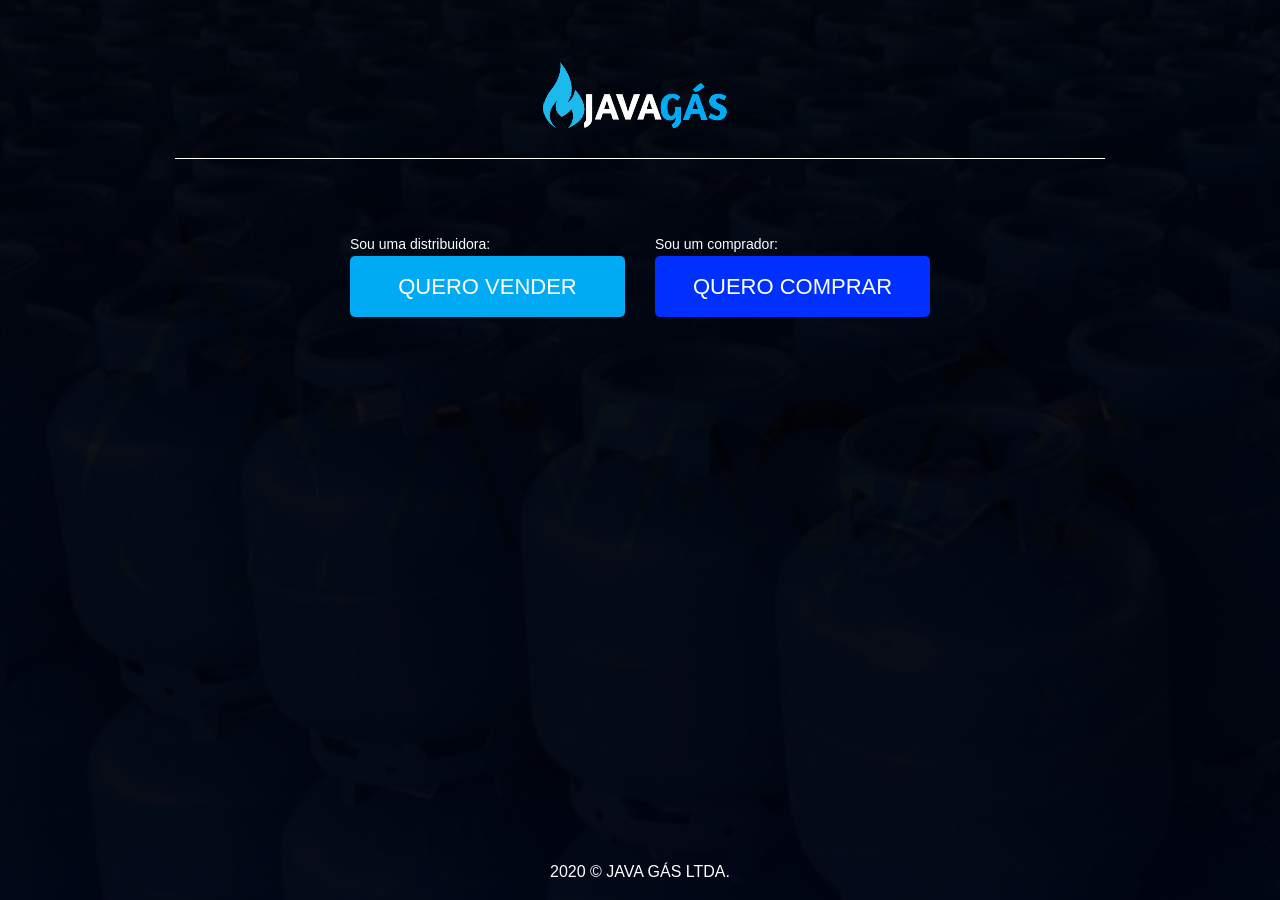
<file: Java Gás/index.html>
<!DOCTYPE html>
<html lang="pt-br">

<head>
    <meta charset="UTF-8" />
    <meta http-equiv="X-UA-Compatible" content="IE=edge">
    <meta name="viewport" content="width=device-width, initial-scale=1.0" />
    <title>Java Gás</title>
    <link rel="shortcut icon" href="./img/logo2.png" type="image/x-icon">
    <link rel="stylesheet" href="https://stackpath.bootstrapcdn.com/bootstrap/4.5.0/css/bootstrap.min.css"
        integrity="sha384-9aIt2nRpC12Uk9gS9baDl411NQApFmC26EwAOH8WgZl5MYYxFfc+NcPb1dKGj7Sk" crossorigin="anonymous">
    <link rel="stylesheet" href="css/index.css">
</head>

<body>
    <div class="overlay">
        <div class="container-main">
            <!--Logo-->
            <header id="header-main">
                <img src="img/logo12.svg" alt="Logo Natural Foods">
            </header>
            <!--Buttons-->
            <main>
                <div class="container-button">
                    <div class="row">
                        <div class="col-sm-12 col-md-6">
                            <p class="titulo-button">Sou uma distribuidora:</p>
                            <a href="loginVendedor.html"><button type="button" class="btn vender">QUERO VENDER</button></a>
                        </div>

                        <div class="col-sm-12 col-md-6">
                            <p class="titulo-button">Sou um comprador:</p>
                            <a href="loginMercado.html"><button type="button" class="btn comprar">QUERO COMPRAR</button></a>
                        </div>
                    </div>
                </div>
            </main>

            <!--Rodapé-->
            <footer>
                <p>2020 &copy; JAVA GÁS LTDA.</p>
            </footer>

        </div>
    </div>

    <!--Scripts-->
    <script src="https://code.jquery.com/jquery-3.5.1.slim.min.js"
        integrity="sha384-DfXdz2htPH0lsSSs5nCTpuj/zy4C+OGpamoFVy38MVBnE+IbbVYUew+OrCXaRkfj"
        crossorigin="anonymous"></script>
    <script src="https://cdn.jsdelivr.net/npm/popper.js@1.16.0/dist/umd/popper.min.js"
        integrity="sha384-Q6E9RHvbIyZFJoft+2mJbHaEWldlvI9IOYy5n3zV9zzTtmI3UksdQRVvoxMfooAo"
        crossorigin="anonymous"></script>
    <script src="https://stackpath.bootstrapcdn.com/bootstrap/4.5.0/js/bootstrap.min.js"
        integrity="sha384-OgVRvuATP1z7JjHLkuOU7Xw704+h835Lr+6QL9UvYjZE3Ipu6Tp75j7Bh/kR0JKI"
        crossorigin="anonymous"></script>
</body>

</html>
</file>
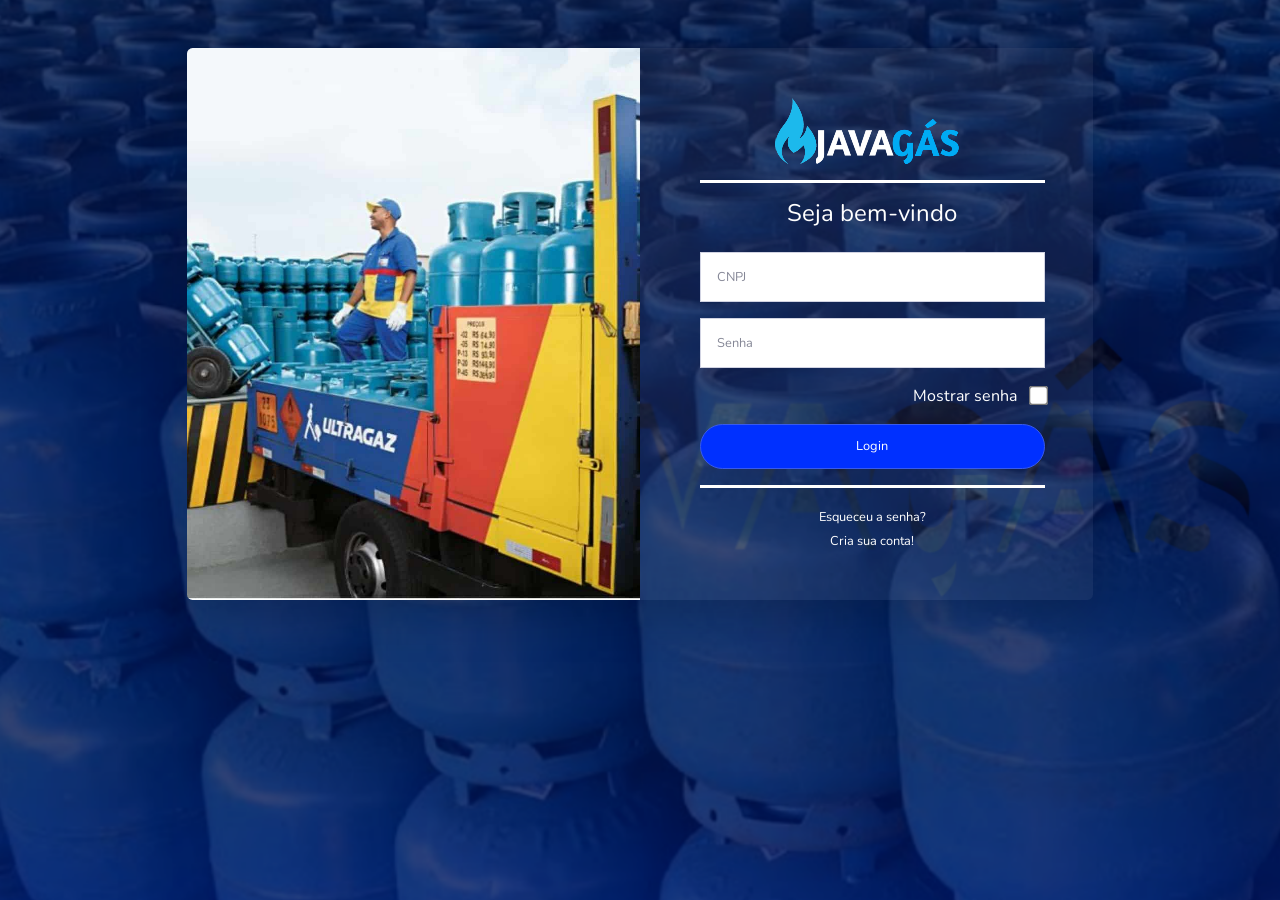
<file: Java Gás/loginVendedor.html>
<!DOCTYPE html>
<html lang="pt-br">

<head>

  <meta charset="utf-8">
  <meta http-equiv="X-UA-Compatible" content="IE=edge">
  <meta name="viewport" content="width=device-width, initial-scale=1, shrink-to-fit=no">
  <meta name="description" content="">
  <meta name="author" content="">
  <title>Login Vendedor</title>
  <link rel="shortcut icon" href="./img/logo2.png" type="image/x-icon">
  <link
    href="https://fonts.googleapis.com/css?family=Nunito:200,200i,300,300i,400,400i,600,600i,700,700i,800,800i,900,900i"
    rel="stylesheet">

  <!-- Custom styles for this template-->
  <link href="css/cadastrologin2.css" rel="stylesheet">
  <link href="css/cadastrologin.css" rel="stylesheet">
</head>

<body class="bg-gradient-primary">

  <div class="container">

    <div class="row justify-content-center">

      <div class="col-xl-10 col-lg-12 col-md-9">

        <div class="card o-hidden border-0 shadow-lg my-5">
          <div class="card-body p-0">
            <div class="row">
              <div class="col-lg-6 d-none d-lg-block bg-login-image">

              </div>
              <div class="col-lg-6">
                <div class="p-5">
                  <div class="text-center">
                    <img src="img/logo12.svg" alt="Logo Natural Foods">
                    <hr>
                    <h1 class="h4 text-gray-900 mb-4">Seja bem-vindo</h1>

                  </div>

                  <form class="user">
                    <div class="form-group">
                      <input type="text" class="form-control form-control-user" placeholder="CNPJ" maxlength="18"
                        id="cpf" onkeyup="mascaraCNPJ()">
                    </div>
                    <div class="form-group">
                      <input type="password" class="form-control form-control-user" id="senha" placeholder="Senha">
                    </div>
                    <div class="form-group">
                      <div class="checkboxControl">
                        <span></span><input type="checkbox" id="checkboxPass">
                      </div>
                    </div>
                    <a class="btn btn-primary btn-user btn-block" onclick="validarCampos()">
                      Login
                    </a>
                  </form>
                  <div class="formErros" hidden></div>
                  <hr>
                  <div class="text-center">
                    <a class="small" href="#">Esqueceu a senha?</a>
                  </div>
                  <div class="text-center">
                    <a class="small" href="registroVendedor.html">Cria sua conta!</a>
                  </div>
                </div>
              </div>
            </div>
          </div>
        </div>

      </div>

    </div>

  </div>


  <script src="js/pageLogin.js"></script>



</body>

</html>
</file>
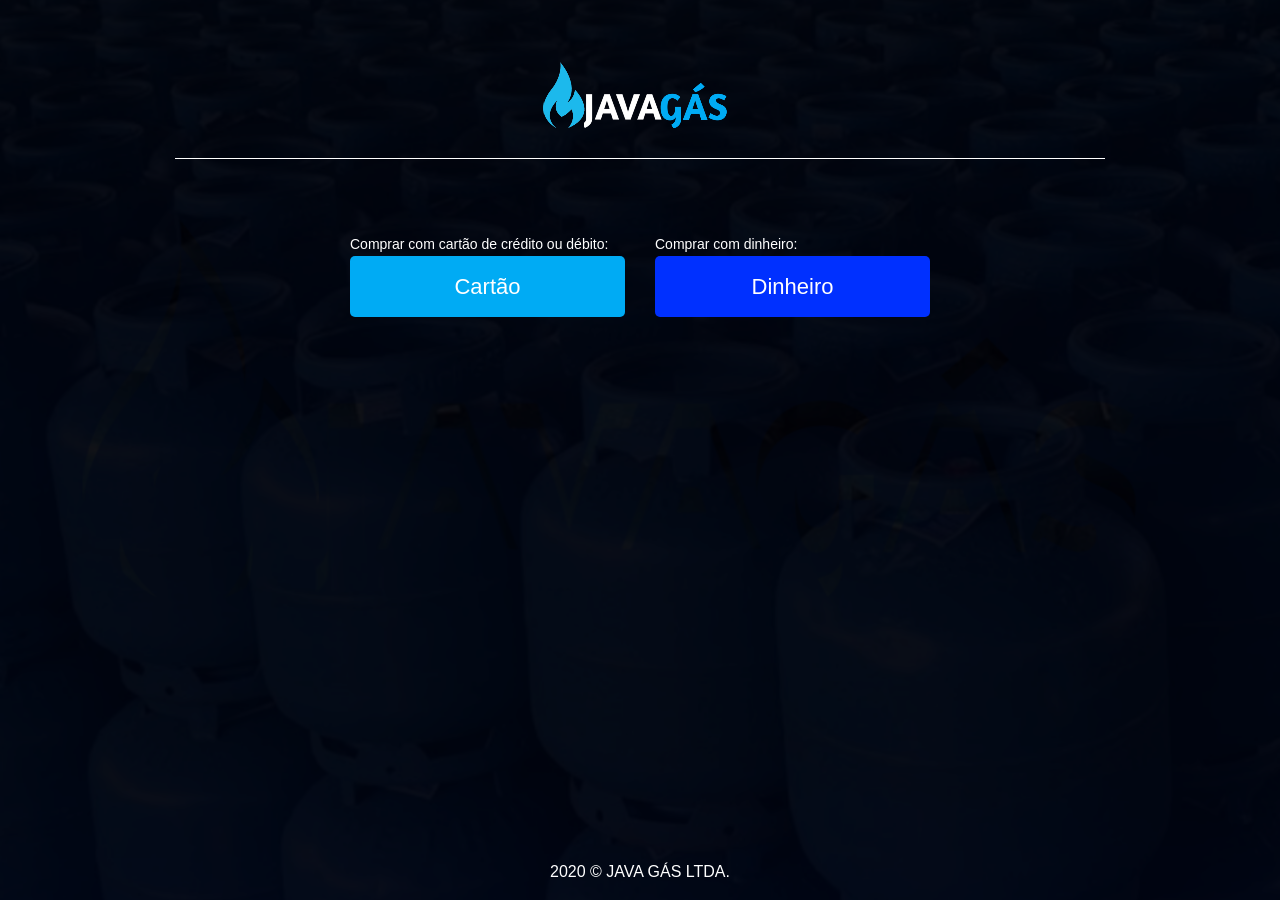
<file: Java Gás/pagamento.html>
<!DOCTYPE html>
<html lang="pt-br">

<head>
    <meta charset="UTF-8" />
    <meta http-equiv="X-UA-Compatible" content="IE=edge">
    <meta name="viewport" content="width=device-width, initial-scale=1.0" />
    <title>Escolher Pagamento</title>
    <link rel="shortcut icon" href="./img/logo2.png" type="image/x-icon">
    <link rel="stylesheet" href="https://stackpath.bootstrapcdn.com/bootstrap/4.5.0/css/bootstrap.min.css"
        integrity="sha384-9aIt2nRpC12Uk9gS9baDl411NQApFmC26EwAOH8WgZl5MYYxFfc+NcPb1dKGj7Sk" crossorigin="anonymous">
    <link rel="stylesheet" href="css/index.css">
</head>

<body>
    <div class="overlay">
        <div class="container-main">
            <!--Logo-->
            <header id="header-main">
                <img src="img/logo12.svg" alt="Logo Natural Foods">
            </header>
            <!--Buttons-->
            <main>
                <div class="container-button">
                    <div class="row">
                        <div class="col-sm-12 col-md-6">
                            <p class="titulo-button">Comprar com cartão de crédito ou débito:</p>
                            <a href="pagamentoCartão.html"><button type="button" class="btn vender">Cartão</button></a>
                        </div>

                        <div class="col-sm-12 col-md-6">
                            <p class="titulo-button">Comprar com dinheiro:</p>
                            <a href="pagamentoDinheiro.html"><button type="button" class="btn comprar">Dinheiro</button></a>
                        </div>
						
                    </div>
                </div>
            </main>

            <!--Rodapé-->
            <footer>
                <p>2020 &copy; JAVA GÁS LTDA.</p>
            </footer>

        </div>
    </div>

    <!--Scripts-->
    <script src="https://code.jquery.com/jquery-3.5.1.slim.min.js"
        integrity="sha384-DfXdz2htPH0lsSSs5nCTpuj/zy4C+OGpamoFVy38MVBnE+IbbVYUew+OrCXaRkfj"
        crossorigin="anonymous"></script>
    <script src="https://cdn.jsdelivr.net/npm/popper.js@1.16.0/dist/umd/popper.min.js"
        integrity="sha384-Q6E9RHvbIyZFJoft+2mJbHaEWldlvI9IOYy5n3zV9zzTtmI3UksdQRVvoxMfooAo"
        crossorigin="anonymous"></script>
    <script src="https://stackpath.bootstrapcdn.com/bootstrap/4.5.0/js/bootstrap.min.js"
        integrity="sha384-OgVRvuATP1z7JjHLkuOU7Xw704+h835Lr+6QL9UvYjZE3Ipu6Tp75j7Bh/kR0JKI"
        crossorigin="anonymous"></script>
</body>

</html>
</file>
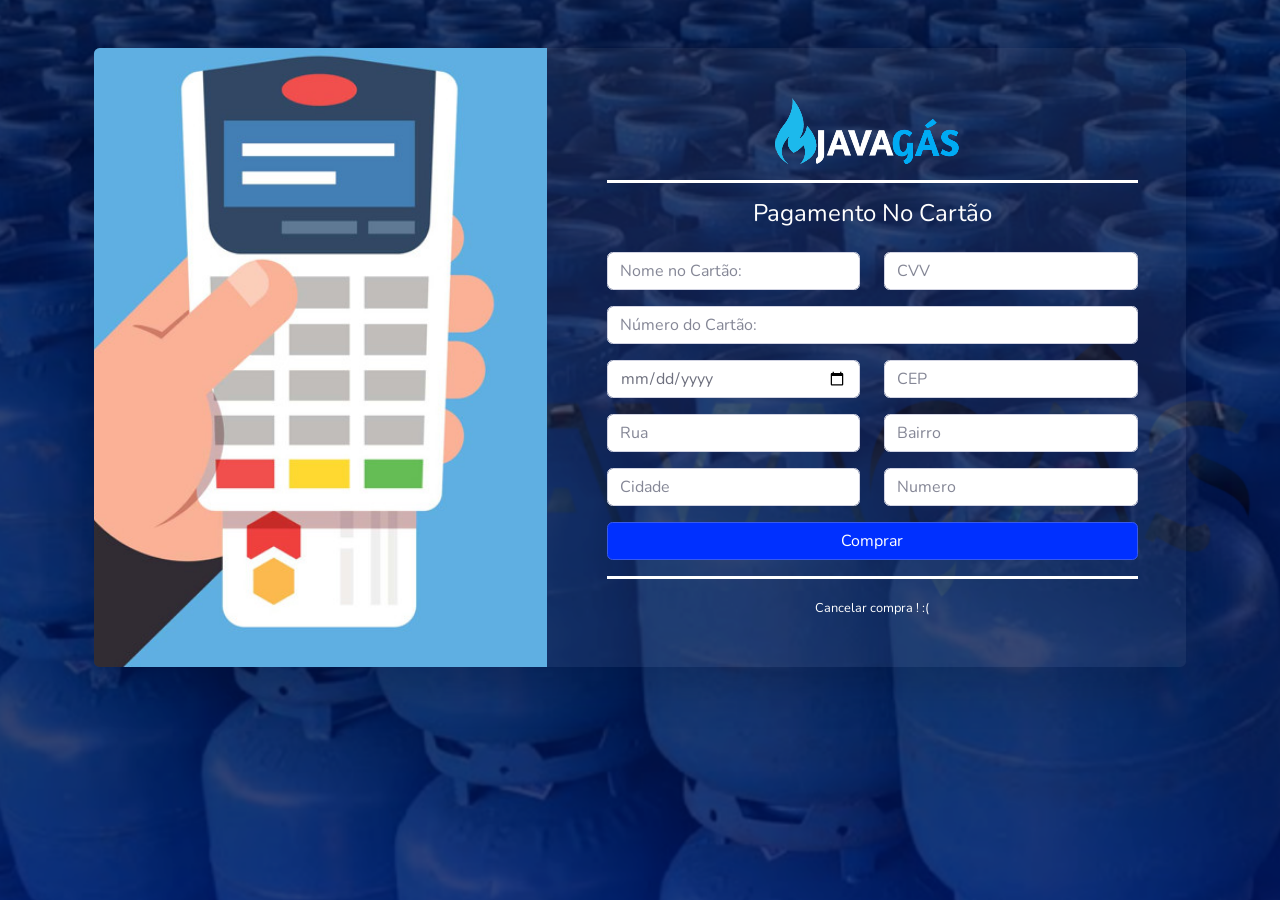
<file: Java Gás/pagamentoCartão.html>
<!DOCTYPE html>
<html lang="pt-br">

<head>

  <meta charset="utf-8">
  <meta http-equiv="X-UA-Compatible" content="IE=edge">
  <meta name="viewport" content="width=device-width, initial-scale=1, shrink-to-fit=no">
  <meta name="description" content="">
  <meta name="author" content="">
      <link rel="shortcut icon" href="./img/logo2.png" type="image/x-icon">

  <title>Pagamento Cartão</title>

  <!-- Custom fonts for this template-->
  <link
    href="https://fonts.googleapis.com/css?family=Nunito:200,200i,300,300i,400,400i,600,600i,700,700i,800,800i,900,900i"
    rel="stylesheet">

  <link href="css/pagamento2.css" rel="stylesheet">
  <link href="css/pagamento.css" rel="stylesheet">
</head>

<body class="bg-gradient-primary">

  <div class="container">

    <div class="card o-hidden border-0 shadow-lg my-5">
      <div class="card-body p-0">
        <!-- Nested Row within Card Body -->
        <div class="row">
          <div class="col-lg-5 d-none d-lg-block bg-login-image">
            <!-- Generator: Adobe Illustrator 19.0.0, SVG Export Plug-In . SVG Version: 6.00 Build 0)  -->

          </div>
          <div class="col-lg-7">
            <div class="p-5">
              <div class="text-center">
                <img src="img/logo12.svg" alt="Logo">
                <hr>
                <form method="get" action="." name="formulario">
                  <h1 class="h4 text-gray-900 mb-4">Pagamento No Cartão</h1>
              </div>
              <form class="user">
                <div class="form-group row">
                  <div class="col-sm-6 mb-3 mb-sm-0">
                    <input type="text" class="form-control form-control-user" id="nome" name="nome"
                      placeholder="Nome no Cartão:">
                  </div>
                  <div class="col-sm-6">
                    <input type="text" class="form-control form-control-user" id="cvv" name="cvv"
                      placeholder="CVV" maxlength="3">
                  </div>
                </div>

                <div class="form-group">
                  <input type="number" class="form-control form-control-user" id="numc" name="numc"
                    placeholder="Número do Cartão:">
                </div>
                <div class="form-group row">
                  <div class="col-sm-6 mb-3 mb-sm-0">
                    <input type="date" class="form-control form-control-user" id="datavenc" name="datavenc"
                      placeholder="Data de Vencimento">
                  </div>
                  <div class="col-sm-6">
                    <input type="text" class="form-control form-control-user" name="cep " id="cep" value=""
                      placeholder="CEP" size="10" maxlength="9" onblur="pesquisacep(this.value);">
                  </div>
                </div>
                <div class="form-group row">
                  <div class="col-sm-6 mb-3 mb-sm-0">
                    <input type="text" class="form-control form-control-user" name="rua" id="rua" size="60"
                      placeholder="Rua">
                  </div>
                  <div class="col-sm-6">
                    <input class="form-control form-control-user" id="bairro" placeholder="Bairro" name="bairro"
                      type="text" id="bairro" size="40">
                  </div>
                </div>
                <div class="form-group row">
                  <div class="col-sm-6 mb-3 mb-sm-0">
                    <input type="text" class="form-control form-control-user" name="cidade" id="cidade" size="60"
                      placeholder="Cidade">
                  </div>
                  <div class="col-sm-6">
                    <input class="form-control form-control-user" id="numero" placeholder="Numero" name="numero"
                      type="text" id="numero" size="40">
                  </div>
                </div>
                <button href="mercado.html" class="btn btn-primary btn-user btn-block" type="button"
                  onClick="validar3()">
                  Comprar
                </button>
              </form>
              
              <!-- Inicio do formulario -->

              <hr>

              <div class="text-center">
                <a class="small" href="mercado.html">Cancelar compra ! :(</a>
              </div>
            </div>
          </div>
        </div>
      </div>
    </div>

  </div>
 


  <!-- Bootstrap core JavaScript-->
  <script src="js/dadospag.js"></script>

</body>

</html>
</file>
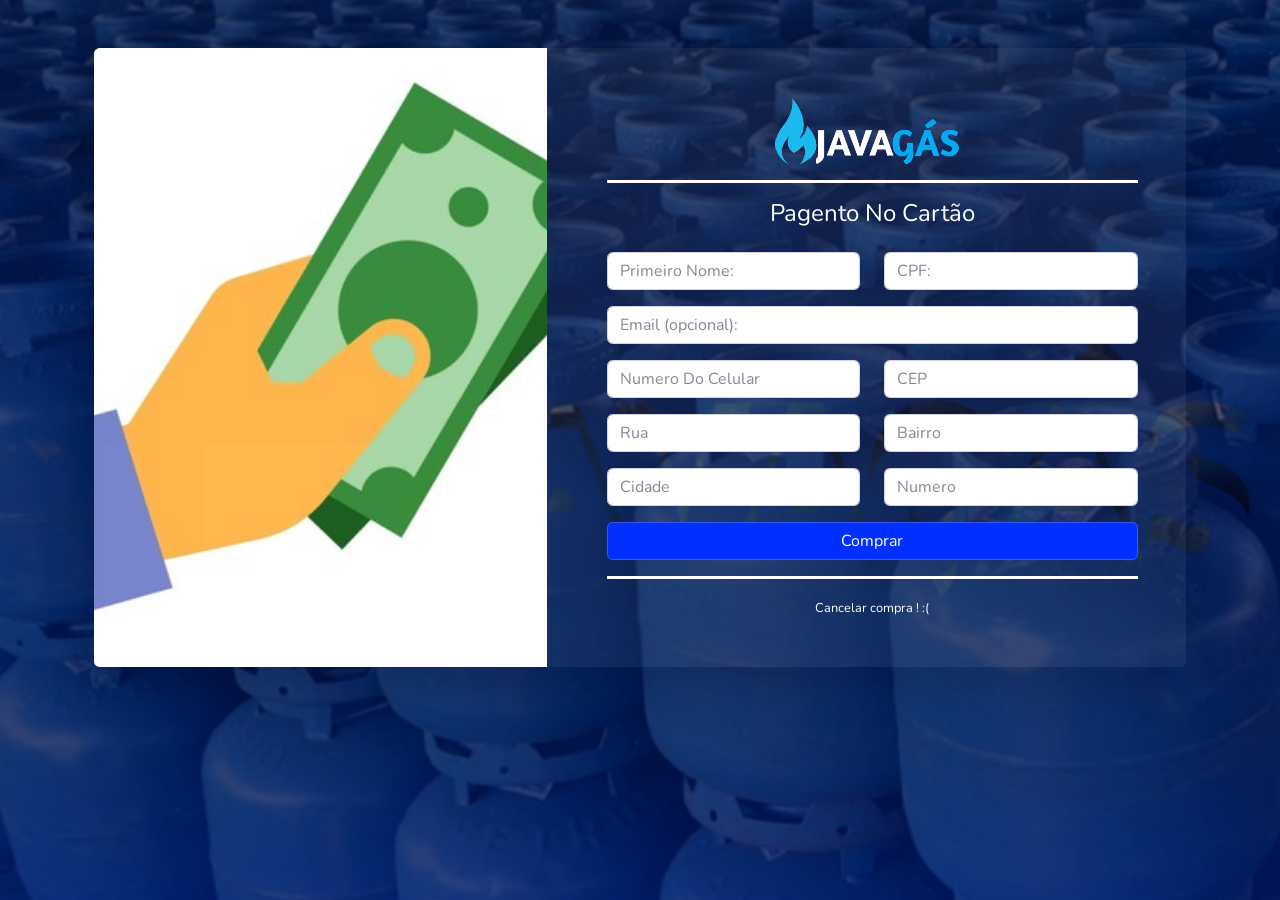
<file: Java Gás/pagamentoDinheiro.html>
<!DOCTYPE html>
<html lang="pt-br">

<head>

  <meta charset="utf-8">
  <meta http-equiv="X-UA-Compatible" content="IE=edge">
  <meta name="viewport" content="width=device-width, initial-scale=1, shrink-to-fit=no">
  <meta name="description" content="">
  <meta name="author" content="">
      <link rel="shortcut icon" href="./img/logo2.png" type="image/x-icon">

  <title>Pagamento Dinheiro</title>

  <!-- Custom fonts for this template-->
  <link
    href="https://fonts.googleapis.com/css?family=Nunito:200,200i,300,300i,400,400i,600,600i,700,700i,800,800i,900,900i"
    rel="stylesheet">

  <link href="css/pagamento2.css" rel="stylesheet">
  <link href="css/pagamento.css" rel="stylesheet">
</head>

<body class="bg-gradient-primary">

  <div class="container">

    <div class="card o-hidden border-0 shadow-lg my-5">
      <div class="card-body p-0">
        <!-- Nested Row within Card Body -->
        <div class="row">
          <div class="col-lg-5 d-none d-lg-block bg-login-image2">
            <!-- Generator: Adobe Illustrator 19.0.0, SVG Export Plug-In . SVG Version: 6.00 Build 0)  -->

          </div>
          <div class="col-lg-7">
            <div class="p-5">
              <div class="text-center">
                <img src="img/logo12.svg" alt="Logo">
                <hr>
                <form method="get" action="." name="formulario">
                  <h1 class="h4 text-gray-900 mb-4">Pagento No Cartão</h1>
              </div>
              <form class="user">
                <div class="form-group row">
                  <div class="col-sm-6 mb-3 mb-sm-0">
                    <input type="text" class="form-control form-control-user" id="nome" name="nome"
                      placeholder="Primeiro Nome:">
                  </div>
                  <div class="col-sm-6">
                    <input type="text" class="form-control form-control-user" id="cpf" name="cpf"
                      placeholder="CPF:" >
                  </div>
                </div>

                <div class="form-group">
                  <input type="text" class="form-control form-control-user" id="email" name="email"
                    placeholder="Email (opcional):">
                </div>
                <div class="form-group row">
                  <div class="col-sm-6 mb-3 mb-sm-0">
                    <input type="number" class="form-control form-control-user" id="numtel" name="numtel"
                      placeholder="Numero Do Celular">
                  </div>
                  <div class="col-sm-6">
                    <input type="text" class="form-control form-control-user" name="cep " id="cep" value=""
                      placeholder="CEP" size="10" maxlength="9" onblur="pesquisacep(this.value);">
                  </div>
                </div>
                <div class="form-group row">
                  <div class="col-sm-6 mb-3 mb-sm-0">
                    <input type="text" class="form-control form-control-user" name="rua" id="rua" size="60"
                      placeholder="Rua">
                  </div>
                  <div class="col-sm-6">
                    <input class="form-control form-control-user" id="bairro" placeholder="Bairro" name="bairro"
                      type="text" id="bairro" size="40">
                  </div>
                </div>
                <div class="form-group row">
                  <div class="col-sm-6 mb-3 mb-sm-0">
                    <input type="text" class="form-control form-control-user" name="cidade" id="cidade" size="60"
                      placeholder="Cidade">
                  </div>
                  <div class="col-sm-6">
                    <input class="form-control form-control-user" id="numero" placeholder="Numero" name="numero"
                      type="text" id="numero" size="40">
                  </div>
                </div>
                <button href="mercado.html" class="btn btn-primary btn-user btn-block" type="button"
                  onClick="validar3()">
                  Comprar
                </button>
              </form>
              
              <!-- Inicio do formulario -->

              <hr>

              <div class="text-center">
                <a class="small" href="mercado.html">Cancelar compra ! :(</a>
              </div>
            </div>
          </div>
        </div>
      </div>
    </div>

  </div>
 


  <!-- Bootstrap core JavaScript-->
  <script src="js/dadospag2.js"></script>

</body>

</html>
</file>
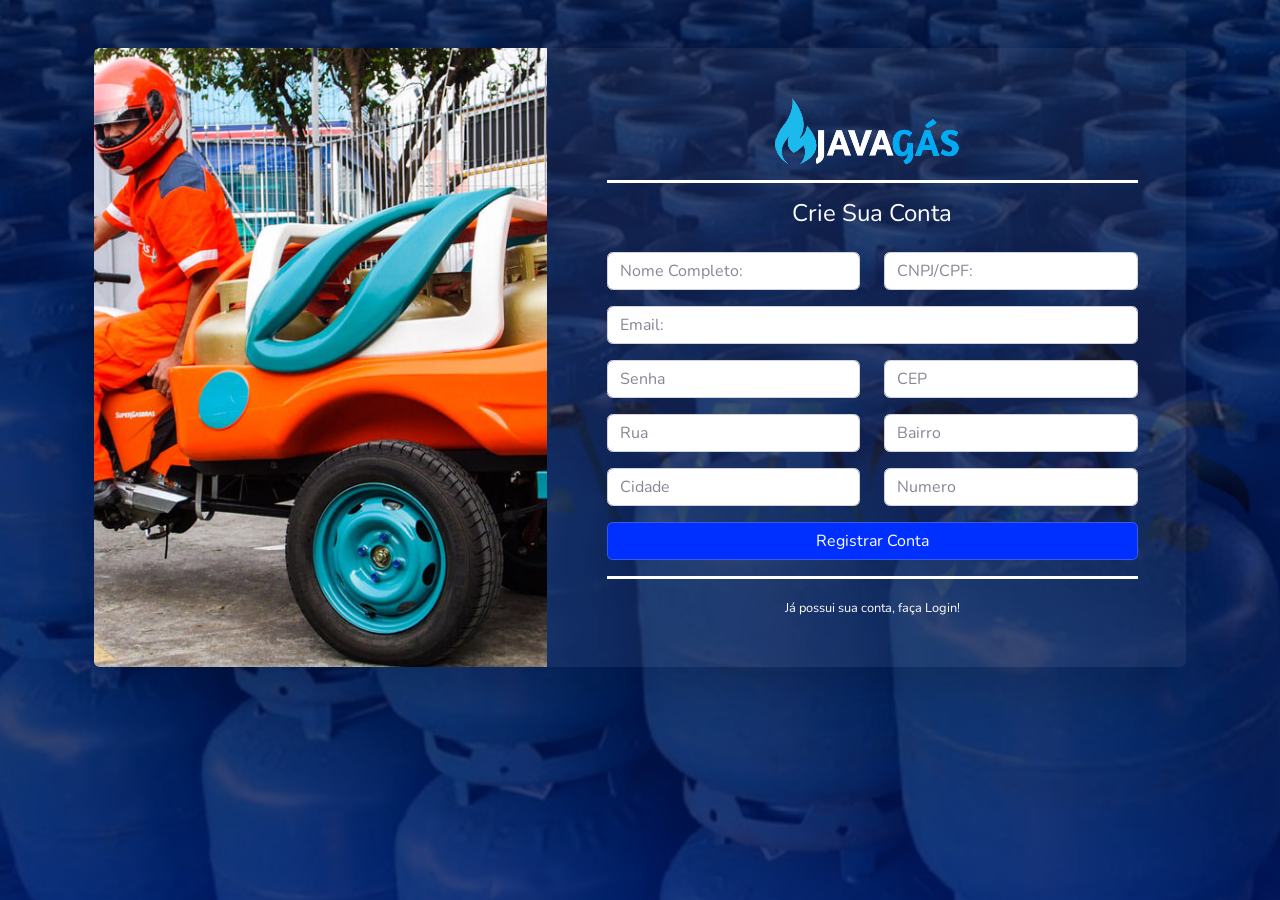
<file: Java Gás/registroMercado.html>
<!DOCTYPE html>
<html lang="pt-br">

<head>

  <meta charset="utf-8">
  <meta http-equiv="X-UA-Compatible" content="IE=edge">
  <meta name="viewport" content="width=device-width, initial-scale=1, shrink-to-fit=no">
  <meta name="description" content="">
  <meta name="author" content="">
      <link rel="shortcut icon" href="./img/logo2.png" type="image/x-icon">

  <title>Natural Foods</title>

  <!-- Custom fonts for this template-->
  <link
    href="https://fonts.googleapis.com/css?family=Nunito:200,200i,300,300i,400,400i,600,600i,700,700i,800,800i,900,900i"
    rel="stylesheet">

  <link href="css/cadastrologin2.css" rel="stylesheet">
  <link href="css/cadastrologin.css" rel="stylesheet">
</head>

<body class="bg-gradient-primary">

  <div class="container">

    <div class="card o-hidden border-0 shadow-lg my-5">
      <div class="card-body p-0">
        <!-- Nested Row within Card Body -->
        <div class="row">
          <div class="col-lg-5 d-none d-lg-block bg-login-image2">
            <!-- Generator: Adobe Illustrator 19.0.0, SVG Export Plug-In . SVG Version: 6.00 Build 0)  -->

          </div>
          <div class="col-lg-7">
            <div class="p-5">
              <div class="text-center">
                <img src="img/logo12.svg" alt="Logo">
                <hr>
                <form method="get" action="." name="formulario">
                  <h1 class="h4 text-gray-900 mb-4">Crie Sua Conta</h1>
              </div>
              <form class="user">
                <div class="form-group row">
                  <div class="col-sm-6 mb-3 mb-sm-0">
                    <input type="text" class="form-control form-control-user" id="nome" name="nome"
                      placeholder="Nome Completo:">
                  </div>
                  <div class="col-sm-6">
                    <input type="text" class="form-control form-control-user" id="cpf" name="cpf"
                      placeholder="CNPJ/CPF:">
                  </div>
                </div>

                <div class="form-group">
                  <input type="email" class="form-control form-control-user" id="email" name="email"
                    placeholder="Email:">
                </div>
                <div class="form-group row">
                  <div class="col-sm-6 mb-3 mb-sm-0">
                    <input type="password" class="form-control form-control-user" id="senha" name="senha"
                      placeholder="Senha">
                  </div>
                  <div class="col-sm-6">
                    <input type="text" class="form-control form-control-user" name="cep " id="cep" value=""
                      placeholder="CEP" size="10" maxlength="9" onblur="pesquisacep(this.value);">
                  </div>
                </div>
                <div class="form-group row">
                  <div class="col-sm-6 mb-3 mb-sm-0">
                    <input type="text" class="form-control form-control-user" name="rua" id="rua" size="60"
                      placeholder="Rua">
                  </div>
                  <div class="col-sm-6">
                    <input class="form-control form-control-user" id="bairro" placeholder="Bairro" name="bairro"
                      type="text" id="bairro" size="40">
                  </div>
                </div>
                <div class="form-group row">
                  <div class="col-sm-6 mb-3 mb-sm-0">
                    <input type="text" class="form-control form-control-user" name="cidade" id="cidade" size="60"
                      placeholder="Cidade">
                  </div>
                  <div class="col-sm-6">
                    <input class="form-control form-control-user" id="numero" placeholder="Numero" name="numero"
                      type="text" id="numero" size="40">
                  </div>
                </div>
                <button href="loginMercado.html" class="btn btn-primary btn-user btn-block" type="button"
                  onClick="validar3()">
                  Registrar Conta
                </button>
              </form>
              
              <!-- Inicio do formulario -->

              <hr>

              <div class="text-center">
                <a class="small" href="loginMercado.html">Já possui sua conta, faça Login!</a>
              </div>
            </div>
          </div>
        </div>
      </div>
    </div>

  </div>

  <!-- Bootstrap core JavaScript-->
  <script src="js/validadados.js"></script>

</body>

</html>
</file>
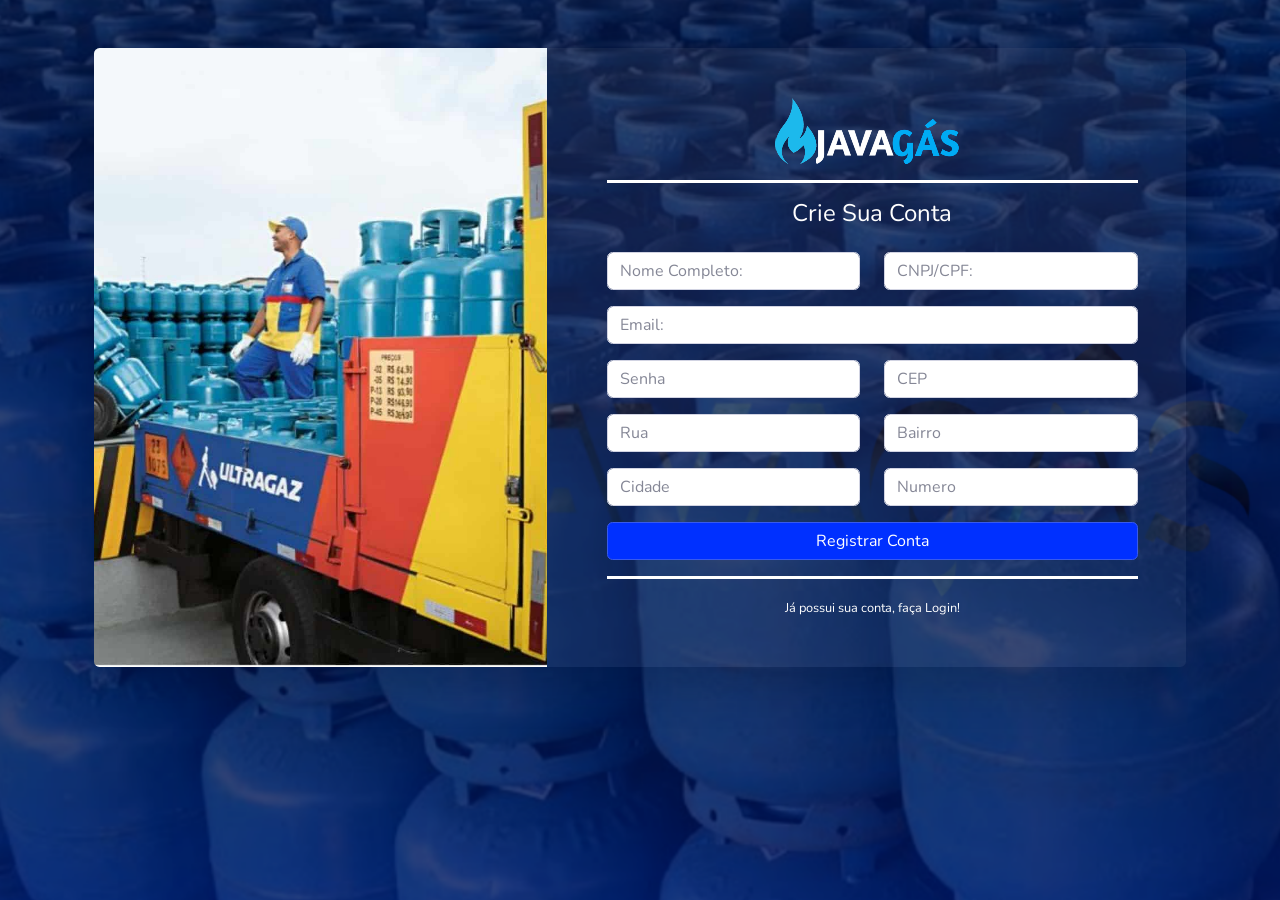
<file: Java Gás/registroVendedor.html>
<!DOCTYPE html>
<html lang="pt-br">

<head>

  <meta charset="utf-8">
  <meta http-equiv="X-UA-Compatible" content="IE=edge">
  <meta name="viewport" content="width=device-width, initial-scale=1, shrink-to-fit=no">
  <meta name="description" content="">
  <meta name="author" content="">
      <link rel="shortcut icon" href="./img/logo2.png" type="image/x-icon">

  <title>Editar Produtos</title>

  <!-- Custom fonts for this template-->
  <link
    href="https://fonts.googleapis.com/css?family=Nunito:200,200i,300,300i,400,400i,600,600i,700,700i,800,800i,900,900i"
    rel="stylesheet">

  <!-- Custom styles for this template-->
  <link href="css/cadastrologin2.css" rel="stylesheet">
  <link href="css/cadastrologin.css" rel="stylesheet">
  <script href="js/validadados.js"></script>
</head>

<body class="bg-gradient-primary">

  <div class="container">

    <div class="card o-hidden border-0 shadow-lg my-5">
      <div class="card-body p-0">
        <!-- Nested Row within Card Body -->
        <div class="row">
          <div class="col-lg-5 d-none d-lg-block bg-login-image">
            <!-- Generator: Adobe Illustrator 19.0.0, SVG Export Plug-In . SVG Version: 6.00 Build 0)  -->

          </div>
          <div class="col-lg-7">
            <div class="p-5">
              <div class="text-center">
                <img src="img/logo12.svg" alt="Logo">
                <hr>
                <form method="get" action="." name="formulario">
                  <h1 class="h4 text-gray-900 mb-4">Crie Sua Conta</h1>
              </div>
              <form class="user">
                <div class="form-group row">
                  <div class="col-sm-6 mb-3 mb-sm-0">
                    <input type="text" class="form-control form-control-user" id="nome" name="nome"
                      placeholder="Nome Completo:">
                  </div>
                  <div class="col-sm-6">
                    <input type="text" class="form-control form-control-user" id="cpf" name="cpf"
                      placeholder="CNPJ/CPF:">
                  </div>
                </div>

                <div class="form-group">
                  <input type="email" class="form-control form-control-user" id="email" name="email"
                    placeholder="Email:">
                </div>
                <div class="form-group row">
                  <div class="col-sm-6 mb-3 mb-sm-0">
                    <input type="password" class="form-control form-control-user" id="senha" name="senha"
                      placeholder="Senha">
                  </div>
                  <div class="col-sm-6">
                    <input type="text" class="form-control form-control-user" name="cep " id="cep" value=""
                      placeholder="CEP" size="10" maxlength="9" onblur="pesquisacep(this.value);">
                  </div>
                </div>
                <div class="form-group row">
                  <div class="col-sm-6 mb-3 mb-sm-0">
                    <input type="text" class="form-control form-control-user" name="rua" id="rua" size="60"
                      placeholder="Rua">
                  </div>
                  <div class="col-sm-6">
                    <input class="form-control form-control-user" id="bairro" placeholder="Bairro" name="bairro"
                      type="text" id="bairro" size="40">
                  </div>
                </div>
                <div class="form-group row">
                  <div class="col-sm-6 mb-3 mb-sm-0">
                    <input type="text" class="form-control form-control-user" name="cidade" id="cidade" size="60"
                      placeholder="Cidade">
                  </div>
                  <div class="col-sm-6">
                    <input class="form-control form-control-user" id="numero" placeholder="Numero" name="numero"
                      type="text" id="numero" size="40">
                  </div>
                </div>
                <button href="loginAgricultor.html" class="btn btn-primary btn-user btn-block" type="button" onClick="validar()">
                  Registrar Conta
                </button>
              </form>
              </form>
              <!-- Inicio do formulario -->

              <hr>

              <div class="text-center">
                <a class="small" href="loginVendedor.html">Já possui sua conta, faça Login!</a>
              </div>
            </div>
          </div>
        </div>
      </div>
    </div>

  </div>

  <!-- Bootstrap core JavaScript-->
  <script src="js/validadados.js"></script>

</body>

</html>
</file>
<file: Java Gás/css/index.css>
body{
    background-image: url("../img/bg.png");
    background-repeat: no-repeat;
    background-position: center;
    background-size: cover;
    height: 100%;
    font-family: 'Segoe UI', Tahoma, Geneva, Verdana, sans-serif;
}

.overlay{
    background-color: rgba(0,0,0,0.8);
    background-size: cover;
}

.container-main{
    display: flex;
    flex-direction: column;
    align-items: center;
    margin: auto;
    max-width: 960px;
    height: 100vh;
    padding: 0px 15px;       
}
/* Configuração header*/

#header-main {
    border-bottom: 1px solid #FFFFFF;
    width: 100%;    
}

#header-main img{
    display: block;
    margin: auto;
    margin-top: 60px;
    margin-bottom: 30px;
}

/* Configuração main: buttons*/

main {
    height: 100%;
    padding-top:75px;
}

.btn{
    width: 12.5em;
    height: 2.75em;    
}

.btn.vender {
    background-color:#00abf4 ;
    border-color: #0afff1;
    color: #fff;
    font-size: 1.375em;
    border: 2px;
    border-radius: 5px;
    margin-bottom: 35px !important;
    transition: 0.3s;
}

.btn.comprar {
    background-color: #0030ff ;
    border-color: #385aec;
    color: #fff;
    font-size: 1.375em;
    border: 2px;
    border-radius: 5px;
    margin-bottom: 35px !important;
    transition: 0.3s;
}

.btn.comprar:hover, .btn.vender:hover {
    transform: scale(1.05);
}

.titulo-button{
    color: #fff;
    font-size: 0.875em;
    margin-bottom: 1px;
}

/* Configuração footer*/

footer {
    color: #FFFFFF;
    width: 100vw;
    display: flex;
    justify-content: center !important;
    text-align: center;
    padding: 0px 10px;
}

/* Media query*/

@media (max-width: 767px) {
    .row {
      display: inline-block !important;
    }
  }
</file>
